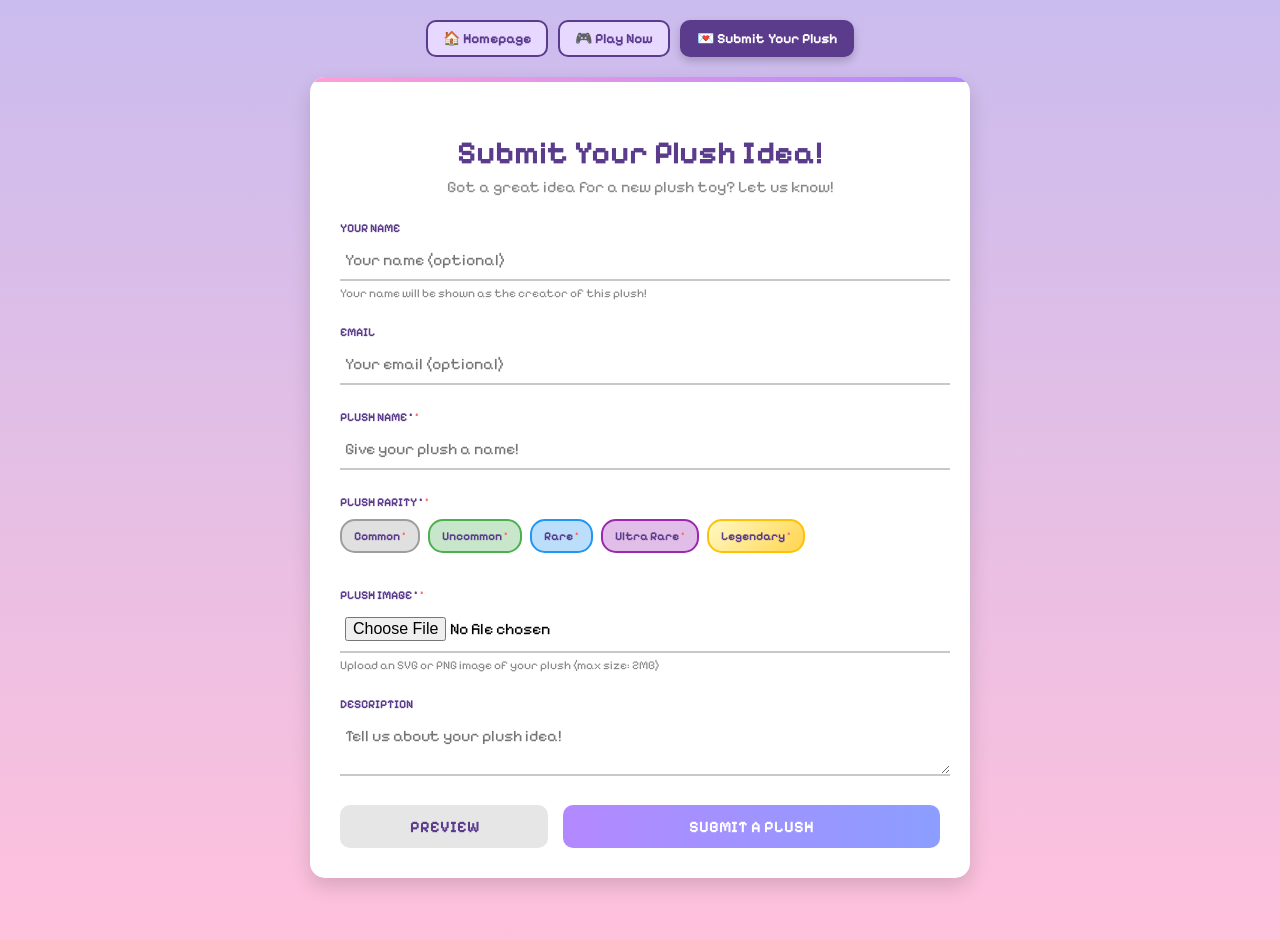
<file: form.html>
<!DOCTYPE html>
<html lang="en">

<head>
    <meta charset="UTF-8">
    <meta name="viewport" content="width=device-width, initial-scale=1.0">
    <title>Snag Frenzy - Submit Your Plush Idea!</title>
    <link rel="stylesheet" href="form.css">
</head>

<body>
    <div class="button-container">
        <a href="index.html" class="btn">🏠 Homepage</a>
        <a href="snag-frenzy.html" class="btn">🎮 Play Now</a>
        <a href="form.html" class="btn active">💌 Submit Your Plush</a>
    </div>

    <div class="container">
        <form class="contact-form" id="plushForm">
            <h2>Submit Your Plush Idea!</h2>
            <p class="form-subtitle">Got a great idea for a new plush toy? Let us know!</p>

            <div class="input-box">
                <label for="name">YOUR NAME</label>
                <input type="text" id="name" name="name" placeholder="Your name (optional)">
                <span class="underline"></span>
                <p class="input-helper">Your name will be shown as the creator of this plush!</p>
            </div>

            <div class="input-box">
                <label for="email">EMAIL</label>
                <input type="email" id="email" name="email" placeholder="Your email (optional)">
                <span class="underline"></span>
            </div>

            <div class="input-box required">
                <label for="plushName">PLUSH NAME *</label>
                <input type="text" id="plushName" name="plushName" required placeholder="Give your plush a name!">
                <span class="underline"></span>
            </div>

            <div class="rarity-selection required">
                <label for="plushRarity">PLUSH RARITY *</label>
                <div class="rarity-options">
                    <div class="rarity-option">
                        <input type="radio" id="common" name="plushRarity" value="common" required>
                        <label for="common" class="rarity-label common">Common</label>
                    </div>
                    <div class="rarity-option">
                        <input type="radio" id="uncommon" name="plushRarity" value="uncommon">
                        <label for="uncommon" class="rarity-label uncommon">Uncommon</label>
                    </div>
                    <div class="rarity-option">
                        <input type="radio" id="rare" name="plushRarity" value="rare">
                        <label for="rare" class="rarity-label rare">Rare</label>
                    </div>
                    <div class="rarity-option">
                        <input type="radio" id="ultraRare" name="plushRarity" value="ultraRare">
                        <label for="ultraRare" class="rarity-label ultraRare">Ultra Rare</label>
                    </div>
                    <div class="rarity-option">
                        <input type="radio" id="legendary" name="plushRarity" value="legendary">
                        <label for="legendary" class="rarity-label legendary">Legendary</label>
                    </div>
                </div>
            </div>

            <div class="input-box required">
                <label for="plushImage">PLUSH IMAGE *</label>
                <input type="file" id="plushImage" name="plushImage" accept=".svg,.png" required>
                <span class="underline"></span>
                <p class="input-helper">Upload an SVG or PNG image of your plush (max size: 2MB)</p>
            </div>

            <div class="input-box">
                <label for="message">DESCRIPTION</label>
                <textarea id="message" name="message" placeholder="Tell us about your plush idea!"></textarea>
                <span class="underline"></span>
            </div>

            <div class="preview-section hidden" id="previewSection">
                <h3>Preview Your Plush</h3>
                <div class="preview-container">
                    <div class="preview-item">
                        <div class="plush-preview" id="plushPreview">
                            <div class="preview-placeholder">Preview will appear here</div>
                        </div>
                        <div class="preview-details">
                            <p><strong>Name:</strong> <span id="previewName"></span></p>
                            <p><strong>Rarity:</strong> <span id="previewRarity"></span></p>
                        </div>
                    </div>
                </div>
            </div>

            <div class="form-buttons">
                <button type="button" id="previewButton" class="secondary-button">Preview</button>
                <button type="submit" id="submit">Submit A Plush</button>
            </div>
        </form>

        <!--Form submission text-->
        <div id="successMessage" class="success-message hidden">
            <h2>Thank You! 🎉</h2>
            <p>Your plush idea has been submitted successfully!</p>
            <p>Your plush will now appear in the Snag Frenzy game!</p>
            <div class="success-buttons">
                <a href="snag-frenzy.html" class="success-button">Play Snag Frenzy</a>
                <button id="submitAnother" class="success-button secondary">Submit Another</button>
            </div>
        </div>
    </div>

    <script src="form.js"></script>
</body>

</html>
</file>
<file: form.css>
@import url('https://fonts.googleapis.com/css2?family=Pixelify+Sans:wght@400..700&display=swap');

/* Center the form */
body {
    display: flex;
    flex-direction: column;
    justify-content: flex-start;
    align-items: center;
    min-height: 100vh;
    background: linear-gradient(to bottom, #cabcee, #ffc1dc);
    margin: 0;
    font-family: 'Pixelify Sans', sans-serif;
    padding: 20px;
}

/* Button container */
.button-container {
    display: flex;
    justify-content: center;
    flex-wrap: wrap;
    gap: 10px;
    margin-bottom: 20px;
    width: 100%;
    max-width: 800px;
}

.btn {
    background-color: #e6d8ff;
    color: #5a3b8c;
    padding: 8px 15px;
    border-radius: 10px;
    text-decoration: none;
    font-weight: bold;
    border: 2px solid #5a3b8c;
    cursor: pointer;
    transition: all 0.3s;
    font-family: 'Pixelify Sans', sans-serif;
    font-size: 14px;
}

.btn:hover {
    background-color: #5a3b8c;
    color: white;
    transform: translateY(-2px);
    box-shadow: 0 4px 8px rgba(0, 0, 0, 0.2);
}

.btn.active {
    background-color: #5a3b8c;
    color: white;
    box-shadow: 0 4px 8px rgba(0, 0, 0, 0.2);
}

/* Dark Mode Toggle */
.icon {
    width: 34px;
    background-color: #c8eab1;
    height: 34px;
    border-radius: 50%;
    top: 3px;
    position: absolute;
    left: 3px;
    animation: light-dark 4s;
}

.input:checked+.label {
    background-color: white;
}

.input:checked+.label .circle {
    animation: toggleOn 0.4s linear forwards;
    background-color: black;
}

/* Icon animation */
@keyframes light-dark {
    0% {
        background-color: #fdfda4;
    }

    25% {
        background-color: #b2b28e;
    }

    50% {
        background-color: #3e387a;
    }

    100% {
        background-color: #08023b;
    }
}

/* Form container */
.container {
    background: white;
    padding: 30px;
    border-radius: 15px;
    box-shadow: 0 8px 20px rgba(0, 0, 0, 0.15);
    width: 90%;
    max-width: 600px;
    text-align: center;
    margin-bottom: 40px;
    position: relative;
    overflow: hidden;
}

.container:before {
    content: '';
    position: absolute;
    top: 0;
    left: 0;
    right: 0;
    height: 5px;
    background: linear-gradient(to right, #ff9ed8, #b388ff);
}

.contact-form h2 {
    color: #5a3b8c;
    margin-bottom: 5px;
    font-size: 2rem;
}

.form-subtitle {
    color: #888;
    margin-top: 0;
    margin-bottom: 25px;
}

/* Input box styling */
.input-box {
    position: relative;
    margin-bottom: 25px;
    text-align: left;
}

.required label:after {
    content: " *";
    color: #ff6b6b;
}

.input-helper {
    font-size: 12px;
    color: #888;
    margin-top: 5px;
    margin-bottom: 0;
}

/* Label styling */
.input-box label {
    display: block;
    font-size: 12px;
    color: #5a3b8c;
    margin-bottom: 5px;
    font-weight: bold;
}

/* Input and textarea styling */
.input-box input,
.input-box textarea {
    width: 100%;
    border: none;
    border-bottom: 2px solid #c8c8c8;
    outline: none;
    padding: 10px 5px;
    font-size: 16px;
    background: transparent;
    transition: border-color 0.3s ease;
    font-family: 'Pixelify Sans', sans-serif;
}

/* Underline effect */
.input-box input:focus,
.input-box textarea:focus {
    border-bottom: 2px solid #b388ff;
}

/* Rarity selection */
.rarity-selection {
    margin-bottom: 25px;
    text-align: left;
}

.rarity-selection label {
    display: block;
    font-size: 12px;
    color: #5a3b8c;
    margin-bottom: 10px;
    font-weight: bold;
}

.rarity-options {
    display: flex;
    flex-wrap: wrap;
    gap: 8px;
    justify-content: flex-start;
}

.rarity-option {
    position: relative;
}

.rarity-option input[type="radio"] {
    position: absolute;
    opacity: 0;
    width: 0;
    height: 0;
}

.rarity-label {
    display: inline-block;
    padding: 8px 12px;
    border-radius: 15px;
    font-size: 14px;
    cursor: pointer;
    border: 2px solid transparent;
    transition: all 0.2s;
}

.rarity-label.common {
    background-color: #e0e0e0;
    border-color: #9e9e9e;
}

.rarity-label.uncommon {
    background-color: #c8e6c9;
    border-color: #4caf50;
}

.rarity-label.rare {
    background-color: #bbdefb;
    border-color: #2196f3;
}

.rarity-label.ultraRare {
    background-color: #e1bee7;
    border-color: #9c27b0;
}

.rarity-label.legendary {
    background: linear-gradient(135deg, #fff9c4, #ffd54f);
    border-color: #ffc107;
}

.rarity-option input[type="radio"]:checked+.rarity-label {
    transform: scale(1.05);
    box-shadow: 0 2px 8px rgba(0, 0, 0, 0.2);
}

.rarity-option input[type="radio"]:focus+.rarity-label {
    box-shadow: 0 0 0 3px rgba(179, 136, 255, 0.3);
}

/* Preview section */
.preview-section {
    background-color: #f9f4ff;
    border-radius: 10px;
    padding: 15px;
    margin-bottom: 25px;
}

.preview-section h3 {
    color: #5a3b8c;
    margin-top: 0;
    margin-bottom: 15px;
}

.preview-container {
    display: flex;
    justify-content: center;
}

.preview-item {
    display: flex;
    flex-direction: column;
    align-items: center;
    gap: 10px;
}

.plush-preview {
    width: 150px;
    height: 150px;
    border-radius: 10px;
    background-color: white;
    display: flex;
    justify-content: center;
    align-items: center;
    overflow: hidden;
    box-shadow: 0 4px 8px rgba(0, 0, 0, 0.1);
}

.plush-preview img {
    max-width: 100%;
    max-height: 100%;
    object-fit: contain;
}

.preview-placeholder {
    color: #888;
    font-size: 14px;
    text-align: center;
    padding: 10px;
}

.preview-details {
    text-align: center;
}

.preview-details p {
    margin: 5px 0;
}

/* Submit button */
.form-buttons {
    display: flex;
    gap: 15px;
    justify-content: center;
}

#submit,
.secondary-button {
    padding: 12px 20px;
    border: none;
    font-size: 16px;
    border-radius: 10px;
    cursor: pointer;
    text-transform: uppercase;
    font-weight: bold;
    transition: all 0.3s ease;
    font-family: 'Pixelify Sans', sans-serif;
}

#submit {
    background: linear-gradient(to right, #b388ff, #8c9eff);
    color: white;
    flex: 2;
}

.secondary-button {
    background: #e6e6e6;
    color: #5a3b8c;
    flex: 1;
}

button:hover {
    transform: translateY(-3px);
    box-shadow: 0 6px 12px rgba(0, 0, 0, 0.15);
}

button:active {
    transform: translateY(-1px);
}

.success-message {
    text-align: center;
}

.success-message h2 {
    color: #4caf50;
    margin-bottom: 10px;
}

.success-buttons {
    display: flex;
    justify-content: center;
    gap: 15px;
    margin-top: 25px;
}

.success-button {
    padding: 12px 20px;
    border-radius: 10px;
    text-decoration: none;
    font-weight: bold;
    cursor: pointer;
    transition: all 0.3s;
    font-family: 'Pixelify Sans', sans-serif;
    display: inline-block;
}

.success-button {
    background: linear-gradient(to right, #b388ff, #8c9eff);
    color: white;
}

.success-button.secondary {
    background: #e6e6e6;
    color: #5a3b8c;
    border: none;
}

.success-button:hover {
    transform: translateY(-3px);
    box-shadow: 0 6px 12px rgba(0, 0, 0, 0.15);
}

/* Hide elements */
.hidden {
    display: none;
}

/* Star Rating */
.starRating {
    display: flex;
    justify-content: center;
    gap: 10px;
    margin: 20px 0;
}

.star {
    font-size: 2.5rem;
    color: #ffde59;
    cursor: pointer;
    transition: transform 0.2s, color 0.3s;
    background: none;
    border: none;
}

.star:hover {
    transform: scale(1.2);
    color: #ffff7d;
}

@media (max-width: 600px) {
    .container {
        padding: 20px;
    }

    .rarity-options {
        justify-content: center;
    }

    .form-buttons {
        flex-direction: column;
    }

    #submit,
    .secondary-button {
        width: 100%;
    }

    .success-buttons {
        flex-direction: column;
    }

    .success-button {
        width: 100%;
    }
}
</file>
